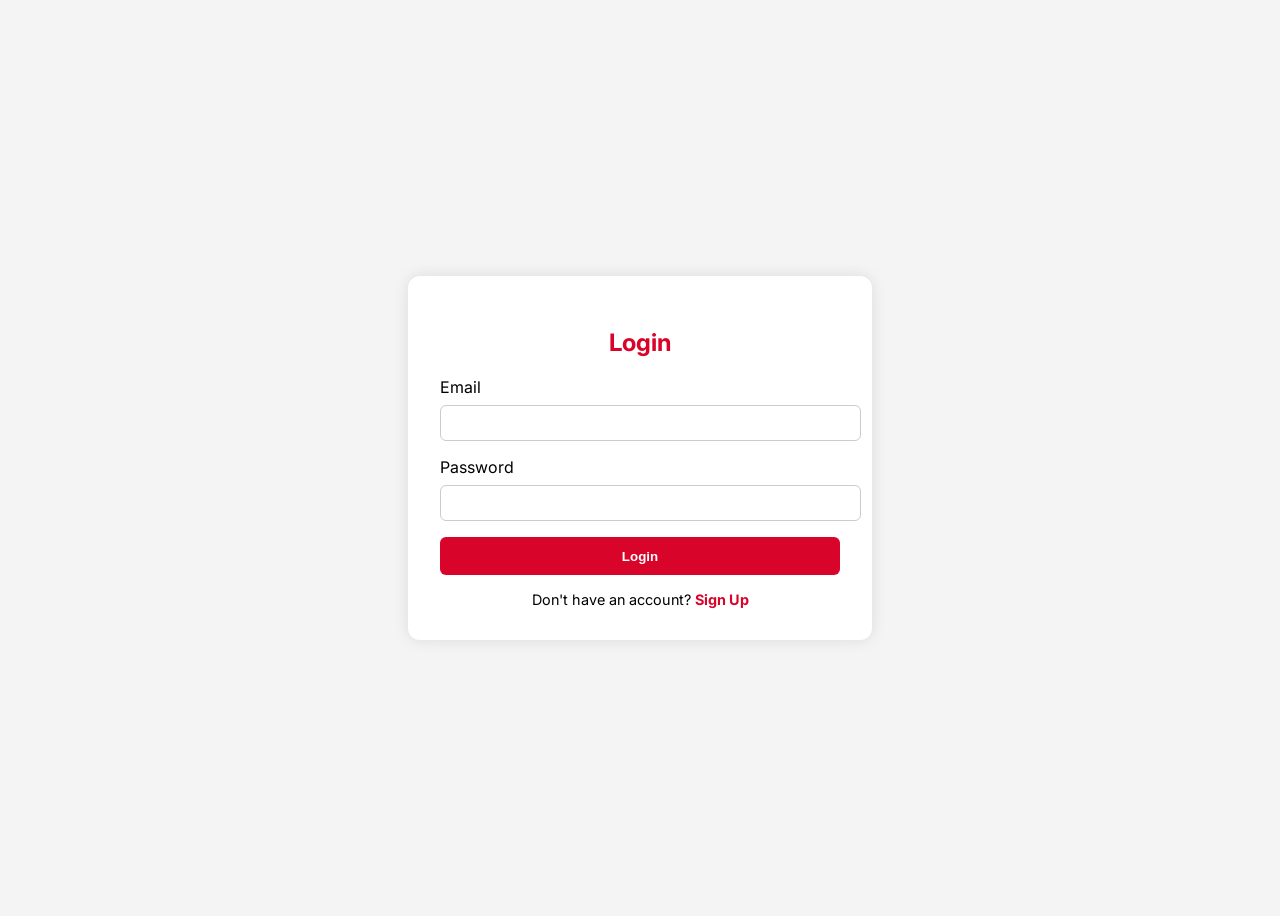
<file: login.html>
<!DOCTYPE html>
<html lang="en">
<head>
  <meta charset="UTF-8" />
  <title>Login | मोरया मोबाईल</title>
  <meta name="viewport" content="width=device-width, initial-scale=1" />
  <link href="https://fonts.googleapis.com/css2?family=Inter:wght@400;600&display=swap" rel="stylesheet">
  <style>
    body {
      font-family: 'Inter', sans-serif;
      background: #f4f4f4;
      display: flex;
      justify-content: center;
      align-items: center;
      height: 100vh;
    }

    .form-container {
      background: white;
      padding: 2rem;
      border-radius: 12px;
      box-shadow: 0 0 15px rgba(0,0,0,0.1);
      max-width: 400px;
      width: 100%;
    }

    h2 {
      text-align: center;
      color: #d90429;
    }

    label {
      display: block;
      margin: 1rem 0 0.5rem;
    }

    input {
      width: 100%;
      padding: 0.6rem;
      border: 1px solid #ccc;
      border-radius: 6px;
    }

    .btn {
      margin-top: 1rem;
      background: #d90429;
      color: white;
      border: none;
      padding: 0.7rem;
      width: 100%;
      font-weight: bold;
      border-radius: 6px;
      cursor: pointer;
    }

    .error {
      color: red;
      font-size: 0.9rem;
      display: none;
    }

    .text-link {
      margin-top: 1rem;
      text-align: center;
      font-size: 0.9rem;
    }

    .text-link a {
      color: #d90429;
      text-decoration: none;
      font-weight: bold;
    }
  </style>
</head>
<body>

<div class="form-container">
  <h2>Login</h2>
  <form id="loginForm">
    <label>Email</label>
    <input type="email" id="email" required>

    <label>Password</label>
    <input type="password" id="password" required>

    <p class="error" id="loginError">Invalid email or password!</p>

    <button type="submit" class="btn">Login</button>
  </form>
  <div class="text-link">
    Don't have an account? <a href="signup.html">Sign Up</a>
  </div>
</div>

<script>
  const form = document.getElementById('loginForm');
  const loginError = document.getElementById('loginError');

  form.addEventListener('submit', function(e) {
    e.preventDefault();

    const email = document.getElementById('email').value.trim();
    const password = document.getElementById('password').value;

    const storedUser = JSON.parse(localStorage.getItem('user'));

    if (storedUser && storedUser.email === email && storedUser.password === password) {
      localStorage.setItem('loggedIn', 'true');
      window.location.href = 'Account.html';
    } else {
      loginError.style.display = 'block';
    }
  });
</script>

</body>
</html>
</file>
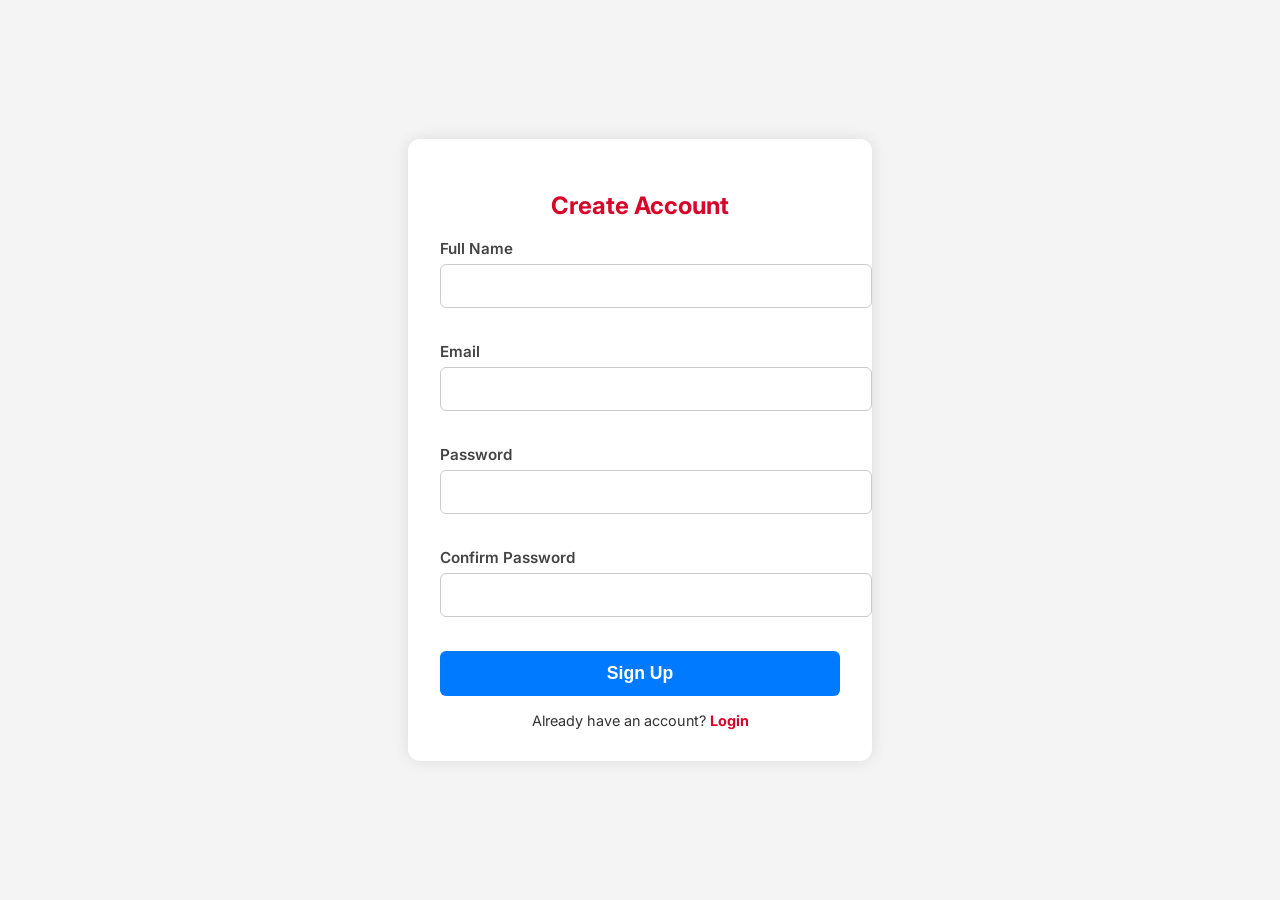
<file: signup.html>
<!DOCTYPE html>
<html lang="en">
<head>
  <meta charset="UTF-8" />
  <title>Sign Up | मोरया मोबाईल</title>
  <meta name="viewport" content="width=device-width, initial-scale=1" />
  <link href="https://fonts.googleapis.com/css2?family=Inter:wght@400;600&display=swap" rel="stylesheet">
  <link rel="stylesheet" href="style.css">
  <style>
    body {
      font-family: 'Inter', sans-serif;
      background: #f4f4f4;
      display: flex;
      justify-content: center;
      align-items: center;
      height: 100vh;
    }

    .form-container {
      background: white;
      padding: 2rem;
      border-radius: 12px;
      box-shadow: 0 0 15px rgba(0,0,0,0.1);
      max-width: 400px;
      width: 100%;
    }

    h2 {
      text-align: center;
      color: #d90429;
    }

    label {
      display: block;
      margin: 1rem 0 0.5rem;
    }

    input {
      width: 100%;
      padding: 0.6rem;
      border: 1px solid #ccc;
      border-radius: 6px;
    }

    .btn {
      margin-top: 1rem;
      background: #d90429;
      color: white;
      border: none;
      padding: 0.7rem;
      width: 100%;
      font-weight: bold;
      border-radius: 6px;
      cursor: pointer;
    }

    .error {
      color: red;
      font-size: 0.9rem;
      display: none;
    }

    .text-link {
      margin-top: 1rem;
      text-align: center;
      font-size: 0.9rem;
    }

    .text-link a {
      color: #d90429;
      text-decoration: none;
      font-weight: bold;
    }
  </style>
</head>
<body>

<div class="form-container">
  <h2>Create Account</h2>
  <form id="signupForm">
    <label>Full Name</label>
    <input type="text" id="name" required>

    <label>Email</label>
    <input type="email" id="email" required>

    <label>Password</label>
    <input type="password" id="password" required>

    <label>Confirm Password</label>
    <input type="password" id="confirmPassword" required>

    <p class="error" id="errorMsg">Passwords must match!</p>

    <button type="submit" class="btn">Sign Up</button>
  </form>
  <div class="text-link">
    Already have an account? <a href="login.html">Login</a>
  </div>
</div>

<script>
  const form = document.getElementById('signupForm');
  const errorMsg = document.getElementById('errorMsg');

  form.addEventListener('submit', function(e) {
    e.preventDefault();

    const name = document.getElementById('name').value.trim();
    const email = document.getElementById('email').value.trim();
    const password = document.getElementById('password').value;
    const confirmPassword = document.getElementById('confirmPassword').value;

    if (password !== confirmPassword) {
      errorMsg.style.display = 'block';
      return;
    }

    // Save to localStorage
    const user = {
      name,
      email,
      password
    };

    localStorage.setItem('user', JSON.stringify(user));
    localStorage.setItem('loggedIn', 'true');

    // Redirect
    window.location.href = 'Account.html';
  });
</script>

</body>
</html>
</file>
<file: style.css>
body {
    background: linear-gradient(135deg, #4a90e2, #50e3c2); /* Professional blue-green gradient */
    font-family: 'Segoe UI', Tahoma, Geneva, Verdana, sans-serif; /* Modern professional font */
    display: flex;
    justify-content: center;
    align-items: center;
    min-height: 100vh;
    margin: 0;
    color: #333;
}

.form-container {
    background-color: #ffffff;
    padding: 35px 30px;
    border-radius: 10px;
    box-shadow: 0 8px 24px rgba(0, 0, 0, 0.12);
    width: 320px;
    text-align: center;
    transition: box-shadow 0.3s ease;
}

.form-container:hover {
    box-shadow: 0 12px 36px rgba(0, 0, 0, 0.18);
}

.form-container h1 {
    color: #222;
    margin-bottom: 15px;
    font-weight: 700;
    font-size: 1.8rem;
    border-bottom: 2px solid #007bff;
    padding-bottom: 10px;
}

.form-container label {
    display: block;
    text-align: left;
    margin-bottom: 6px;
    font-weight: 600;
    color: #444;
    font-size: 0.95rem;
}

.form-container input,
.form-container input[type="email"],
.form-container input[type="password"] {
    width: 100%;
    padding: 12px 15px;
    margin-bottom: 18px;
    border: 1.8px solid #ccc;
    border-radius: 6px;
    font-size: 1rem;
    transition: border-color 0.3s ease, box-shadow 0.3s ease;
}

.form-container input:focus {
    outline: none;
    border-color: #007bff;
    box-shadow: 0 0 6px rgba(0, 123, 255, 0.4);
}

.form-container button {
    background-color: #007bff; /* Primary brand blue */
    color: white;
    padding: 12px 15px;
    border: none;
    border-radius: 6px;
    cursor: pointer;
    font-size: 1.1rem;
    width: 100%;
    font-weight: 600;
    transition: background-color 0.3s ease;
}

.form-container button:hover {
    background-color: #0056b3;
}

.form-container p {
    margin-top: 20px;
    font-size: 0.9rem;
    color: #eee; /* Light text on colored background */
}

.form-container a {
    color: #007bff;
    text-decoration: none;
    font-weight: 600;
    transition: color 0.3s ease;
}

.form-container a:hover {
    text-decoration: underline;
    color: #0056b3;
}

/* Responsive tweaks */
@media (max-width: 400px) {
    .form-container {
        width: 90%;
        padding: 25px 20px;
    }
}
</file>
